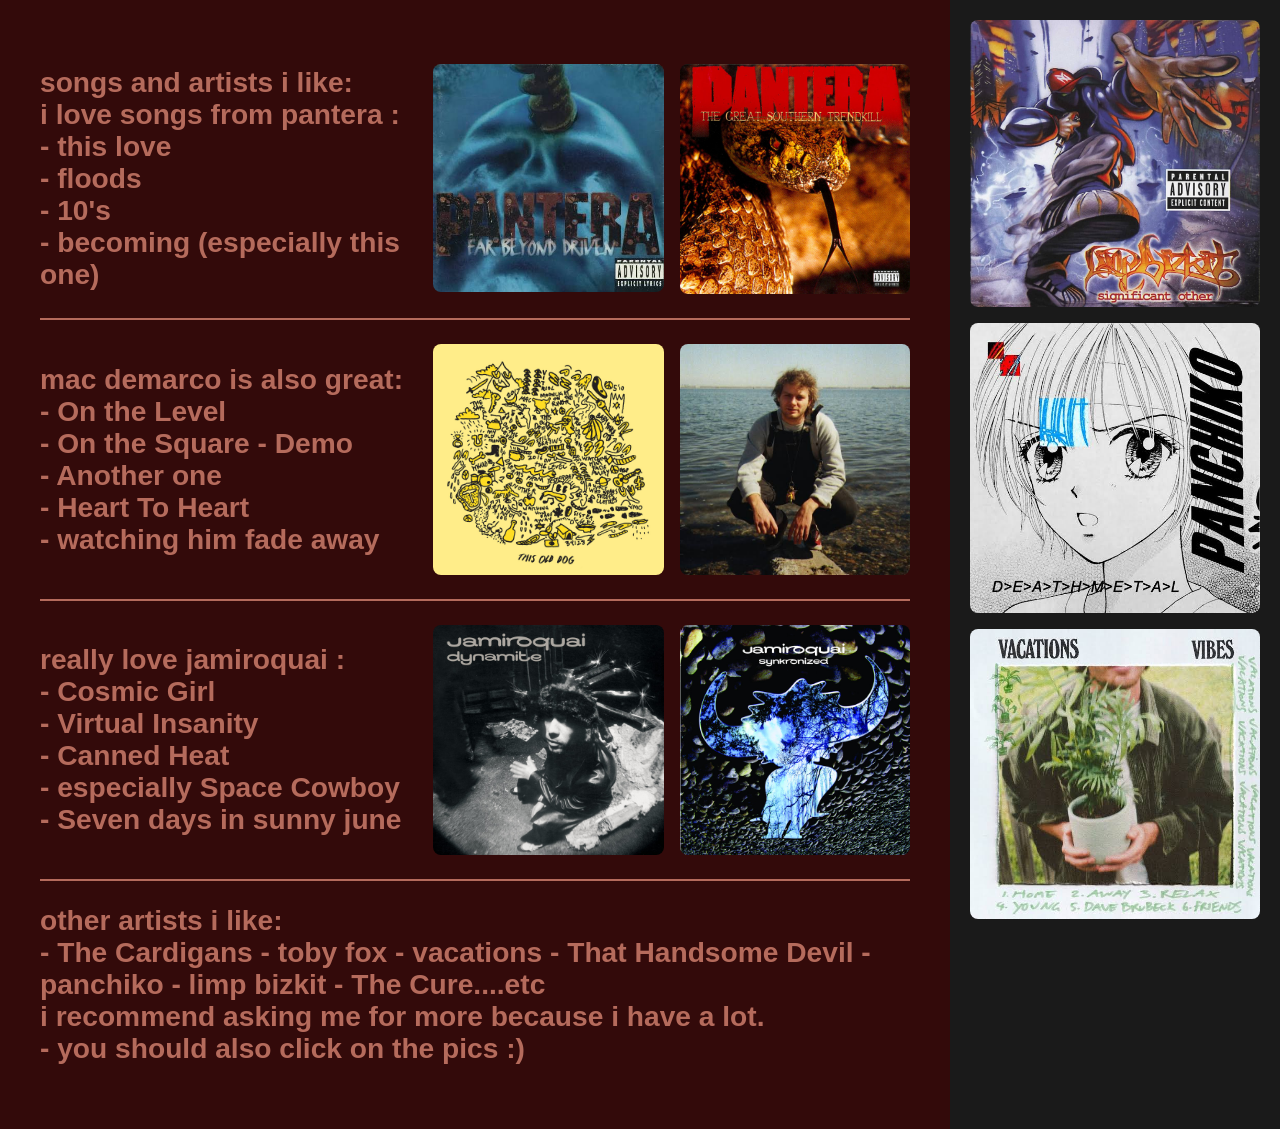
<file: music.html>
<!DOCTYPE html>
<html lang="en">
<head>
  <meta charset="UTF-8">
  <meta name="viewport" content="width=device-width, initial-scale=1.0">
  <title>Songs</title>
  <link rel="icon" type="image/x-icon" href="vacations.jpeg">
  
  <link rel="stylesheet" href="music.css">
</head>
<body>
  <div class="main-content">

    <section class="entry">
      <p class="line">songs and artists i like:
        <br> i love songs from pantera :
        <br> - this love
        <br> - floods
        <br> - 10's
        <br> - becoming (especially this one)
      </p>
      <div class="covers">
        <a href="https://open.spotify.com/album/70GAqt2avSiKBJ2IEymou1?si=WMMBV3y9QX22sw9C_Jw4QA" target="_blank">
          <img src="farbeyonddriven.jpeg" alt="Pantera - Far Beyond Driven album cover">
        </a>
        <a href="https://open.spotify.com/album/4LdquqwQoyu1pE6Vq8PIha?si=WjhtaJZeSDGbpCl0lddWYQ" target="_blank">
          <img src="pantera_album.jpeg" alt="Pantera - The Great Southern Trendkill album cover">
        </a>
      </div>
    </section>

    <section class="entry">
      <p class="line">mac demarco is also great:
        <br> - On the Level
        <br> - On the Square - Demo
        <br> - Another one
        <br> - Heart To Heart
        <br> - watching him fade away
      </p>
      <div class="covers">
        <a href="https://open.spotify.com/album/0NEyPH2WTU7NAPxebB7z4g?si=7aV_d4r_SpOE6nQlIQq7NQ" target="_blank">
          <img src="thisolddog.jpg" alt="Mac DeMarco - This Old Dog album cover">
        </a>
        <a href="https://open.spotify.com/album/2wCRqGGv9NZUn9NRtzmdlE?si=an-F6TaeQ4iEAleMUziBjg" target="_blank">
          <img src="macsitting.jpeg" alt="Mac DeMarco sitting by the water">
        </a>
      </div>
    </section>

    <section class="entry">
      <p class="line">really love jamiroquai :
        <br> - Cosmic Girl
        <br> - Virtual Insanity
        <br> - Canned Heat
        <br> - especially Space Cowboy
        <br> - Seven days in sunny june
      </p>
      <div class="covers">
        <a href="https://open.spotify.com/album/0NDOtCzyOSoSXwENIWFvMW?si=6bcANhIBRmaPip4RvrSaKg" target="_blank">
          <img src="jaykaydynamite.jpeg" alt="Jamiroquai - Dynamite album cover">
        </a>
        <a href="https://open.spotify.com/track/1mtcRkSZdWWx91aQGunCq0?si=126c9566e8b742db" target="_blank">
          <img src="jaykayasynkalbum.jpeg" alt="Jamiroquai - Synkronized album cover">
        </a>
      </div>
    </section>

    <section class="entry last">
      <p class="line">other artists i like:
        <br> - The Cardigans - toby fox - vacations - That Handsome Devil - panchiko - limp bizkit - The Cure....etc
        <br> i recommend asking me for more because i have a lot.
        <br> - you should also click on the pics :)
      </p>
    </section>

  </div>

  <div class="sidebar">
    <a href="https://open.spotify.com/album/3HCCUaRSjHSFOe4fqE0BiP?si=Dt743uZlRJ2YO-9BLsbo8Q" target="_blank">
      <img src="limpbizkit.jpg" alt="Limp Bizkit - Significant Other album cover">
    </a>
    <a href="https://open.spotify.com/album/2MASm01cgG0a0CgioQpe6Q?si=Q8Nw6fp1Tl2JwKhSgg5qxA" target="_blank">
      <img src="panchiko.jpeg" alt="Panchiko - D>E>A>T>H>M>E>T>A>L album cover">
    </a>
    <a href="https://open.spotify.com/album/54lNPJ6xq2QXwG6jLEIf6C?si=nXAytzihToqQY0ZXLDFKwg" target="_blank">
      <img src="vacations.jpeg" alt="Vacations album cover">
    </a>
  </div>
</body>
</html>
</file>
<file: music.css>
:root {
  --bg-dark: #330a0a;
  --text-dim: #b56b5c;
  --text-active: #ffffff;
  --sidebar-bg: #1a1a1a;
}

*, *::before, *::after { box-sizing: border-box; }

body {
  display: flex;
  margin: 0;
  min-height: 100vh;
  background: var(--bg-dark);
  font-family: 'Baloo 2', sans-serif;
}

.main-content {
  flex: 3;
  min-width: 0;
  padding: 40px;
}

.sidebar {
  flex: 1;
  min-width: 0;
  background: var(--sidebar-bg);
  padding: 20px;
  color: white;
}

/* each text block + its covers live in one row */
.entry {
  display: flex;
  align-items: center;
  justify-content: space-between;
  gap: 24px;
  padding: 24px 0;
  border-bottom: 2px solid var(--text-dim);
}
.entry.last { border-bottom: none; }

.line {
  flex: 1;
  min-width: 0;
  font-size: clamp(1.4rem, 2.2vw, 2.2rem);
  font-weight: 700;
  color: var(--text-dim);
  margin: 0;
  transition: color 0.3s ease;
}
.line.active { color: var(--text-active); }

.covers {
  display: flex;
  gap: 16px;
  flex-shrink: 0;
}
.covers img {
  width: clamp(160px, 18vw, 250px);
  height: auto;
  display: block;
  border-radius: 8px;
}

.sidebar a { display: block; }
.sidebar img {
  display: block;
  width: 100%;
  height: auto;
  border-radius: 8px;
  margin-bottom: 16px;
}

img { transition: transform 0.2s ease; }
img:hover { transform: scale(1.05); }

/* phones / narrow windows */
@media (max-width: 800px) {
  body { flex-direction: column; }
  .entry { flex-direction: column; align-items: flex-start; }
  .main-content { padding: 20px; }
  .sidebar {
    display: grid;
    grid-template-columns: repeat(auto-fit, minmax(140px, 1fr));
    gap: 16px;
  }
  .sidebar img { margin-bottom: 0; }
}
</file>
